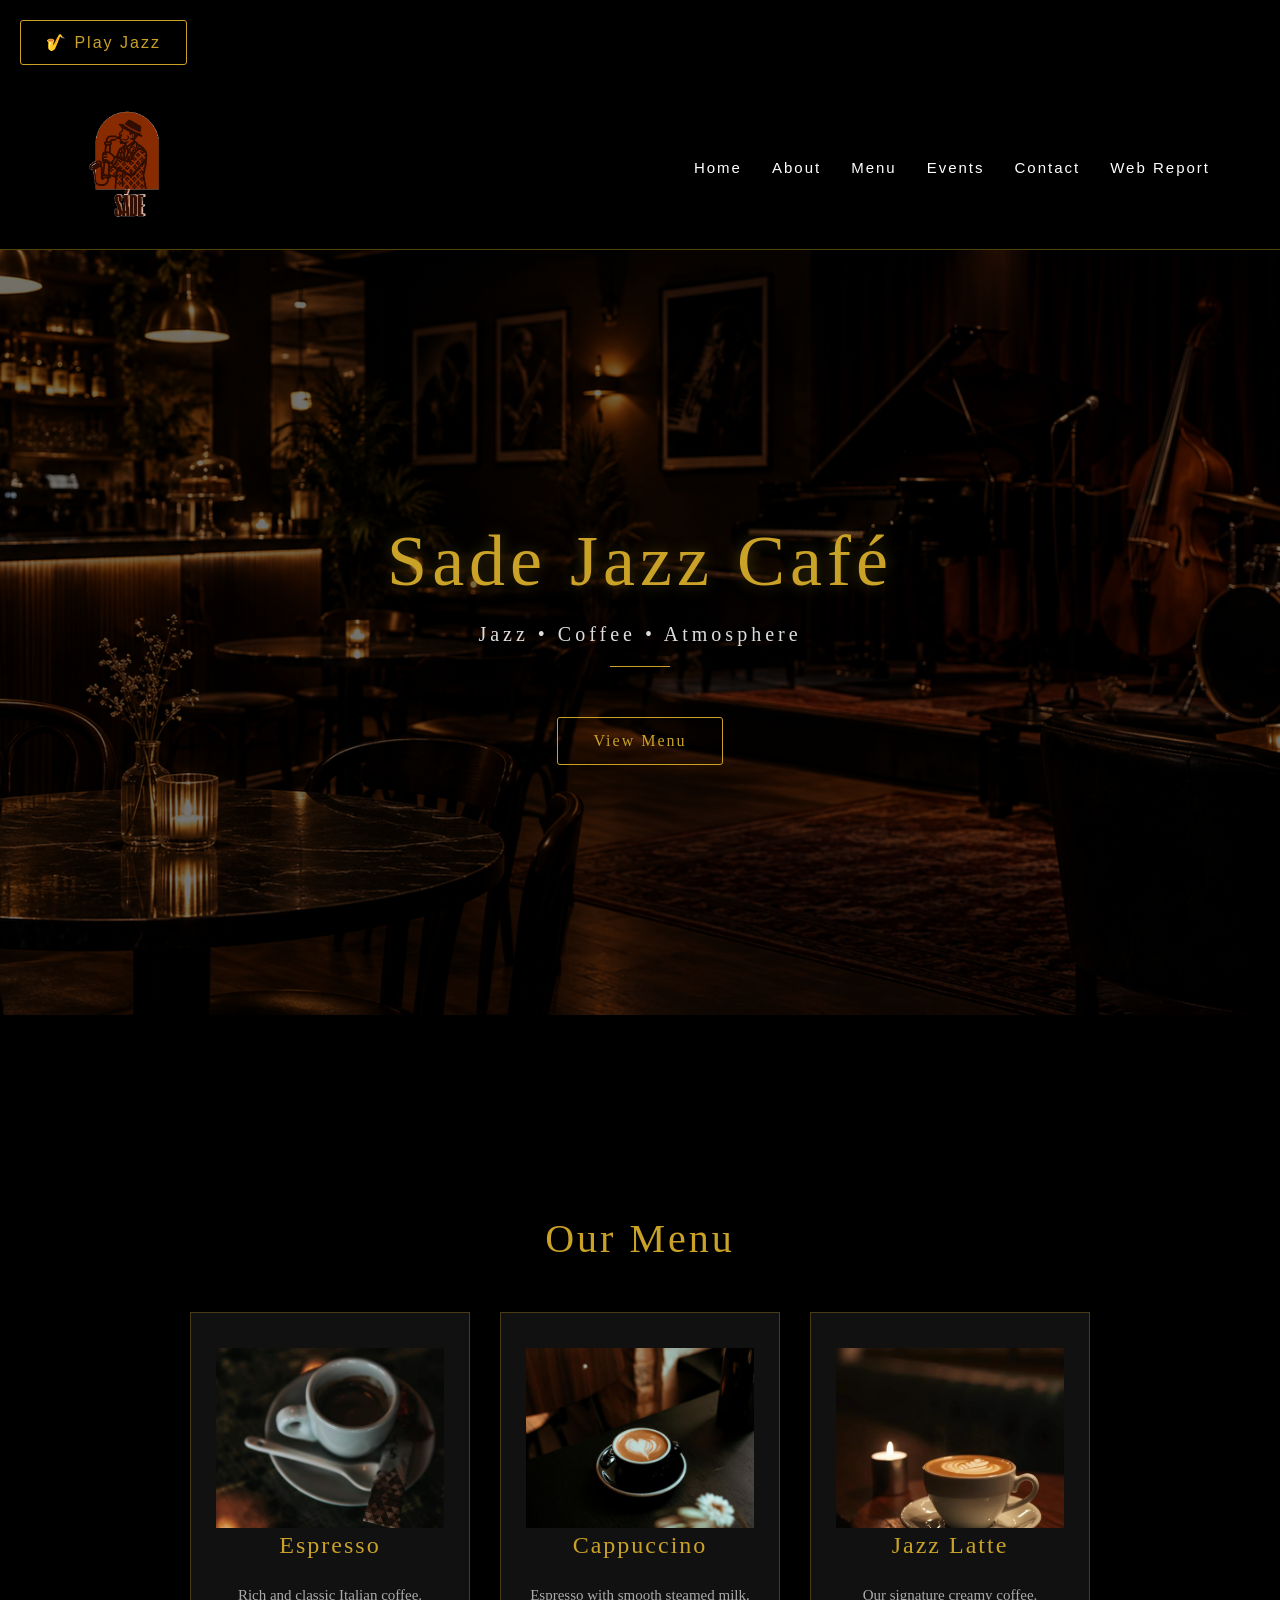
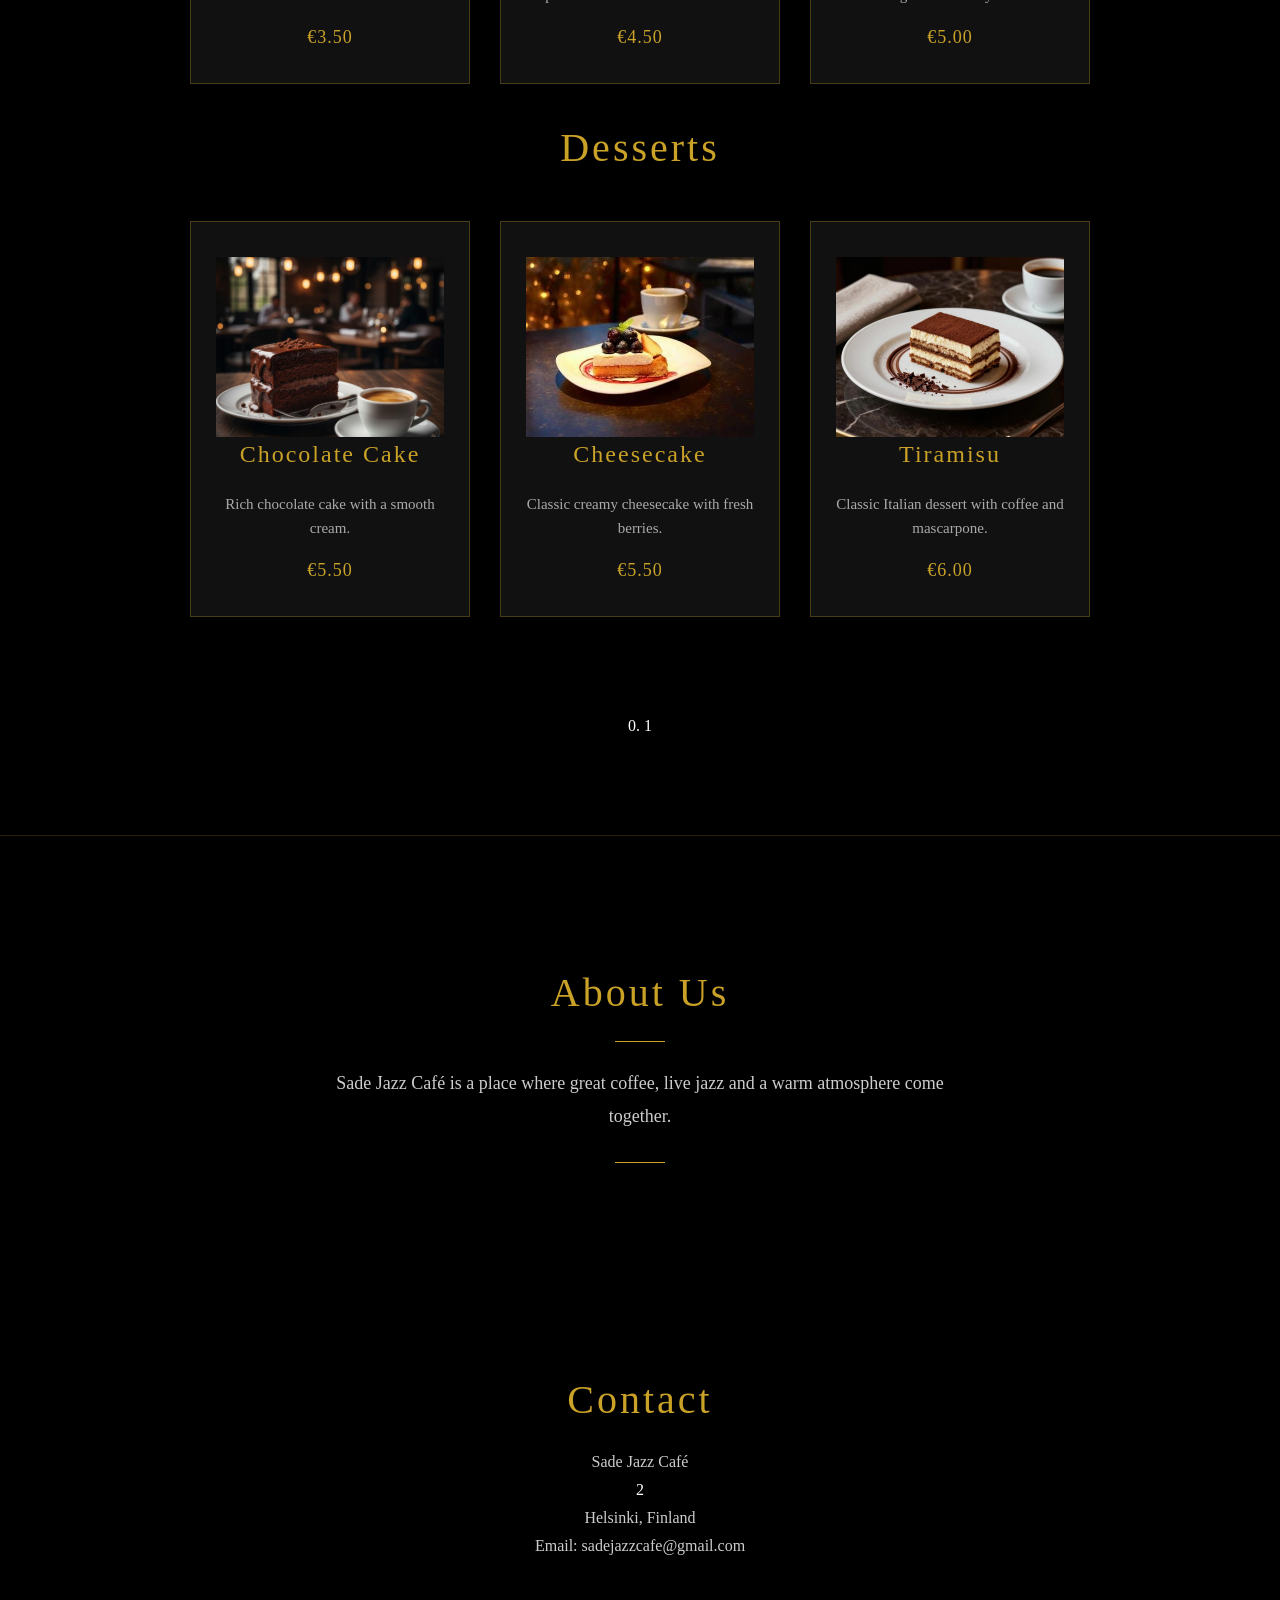
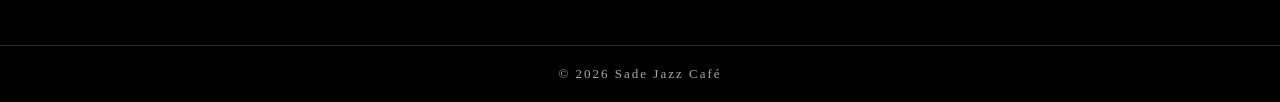
<file: index.html>
<!DOCTYPE html>
<html>

<head>
    <title>Sade Jazz Café</title>
    <link rel="stylesheet" href="style.css">
</head>

<body>

  <audio id="jazzMusic" loop>
    <source src="images/jazz-music.mp3" type="audio/mpeg">
  </audio>

  <button onclick="document.getElementById('jazzMusic').play()">
        🎷 Play Jazz
  </button>


<body>

    <header>

        <img src="images/logo.png" alt="Sade Jazz Café Logo">

        <nav>
          <a href="index.html">Home</a> <a href="about.html">About</a> <a href="menu.html">Menu</a> <a href="events.html">Events</a> <a href="contact.html">Contact</a> <a href="web-report.html">Web Report</a>
        </nav>

    </header>

    <section class="hero" id="home">

      <h1>Sade Jazz Café</h1>

      <p>Jazz • Coffee • Atmosphere</p>

      <a href="#menu" class="menu-button">View Menu</a>

      </section>

    <section class="menu" id="menu">

     <section class="menu" id="menu">

    <h2>Our Menu</h2>

    <div class="menu-items">

        <div class="menu-item">
            <img src="images/espresso.png" alt="Espresso">
            <h3>Espresso</h3>
            <p>Rich and classic Italian coffee.</p>
            <span>€3.50</span>
        </div>

        <div class="menu-item">
            <img src="images/cappuccino.png" alt="Cappuccino">
            <h3>Cappuccino</h3>
            <p>Espresso with smooth steamed milk.</p>
            <span>€4.50</span>
        </div>

        <div class="menu-item">
            <img src="images/jazz latte.png" alt="Jazz Latte">
            <h3>Jazz Latte</h3>
            <p>Our signature creamy coffee.</p>
            <span>€5.00</span>
        </div>

    </div>


    <h2 class="dessert-title">Desserts</h2>

    <div class="dessert-items">

        <div class="menu-item">
            <img src="images/chocolate-cake.png" alt="Chocolate Cake">
            <h3>Chocolate Cake</h3>
            <p>Rich chocolate cake with a smooth cream.</p>
            <span>€5.50</span>
        </div>

        <div class="menu-item">
            <img src="images/cheesecake.png" alt="Cheesecake">
            <h3>Cheesecake</h3>
            <p>Classic creamy cheesecake with fresh berries.</p>
            <span>€5.50</span>
        </div>

        <div class="menu-item">
            <img src="images/tiramisu.png" alt="Tiramisu">
            <h3>Tiramisu</h3>
            <p>Classic Italian dessert with coffee and mascarpone.</p>
            <span>€6.00</span>
        </div>

    </div>

</section>0.
1

    </section>

      <section class="about" id="about">

        <h2>About Us</h2>

        <div class="about-line"></div>

        <p>
          Sade Jazz Café is a place where great coffee,
        live jazz and a warm atmosphere come together.
        </p>

        </section>

        <section class="contact" id="contact">

          <h2>Contact</h2>

          <p>Sade Jazz Café</p>2
          <p>Helsinki, Finland</p>
          <p>Email: sadejazzcafe@gmail.com</p>

        </section>

<footer>
  <p>© 2026 Sade Jazz Café</p>
</footer>

</body>
    </nav>

</body>

</body>

</html>
</file>
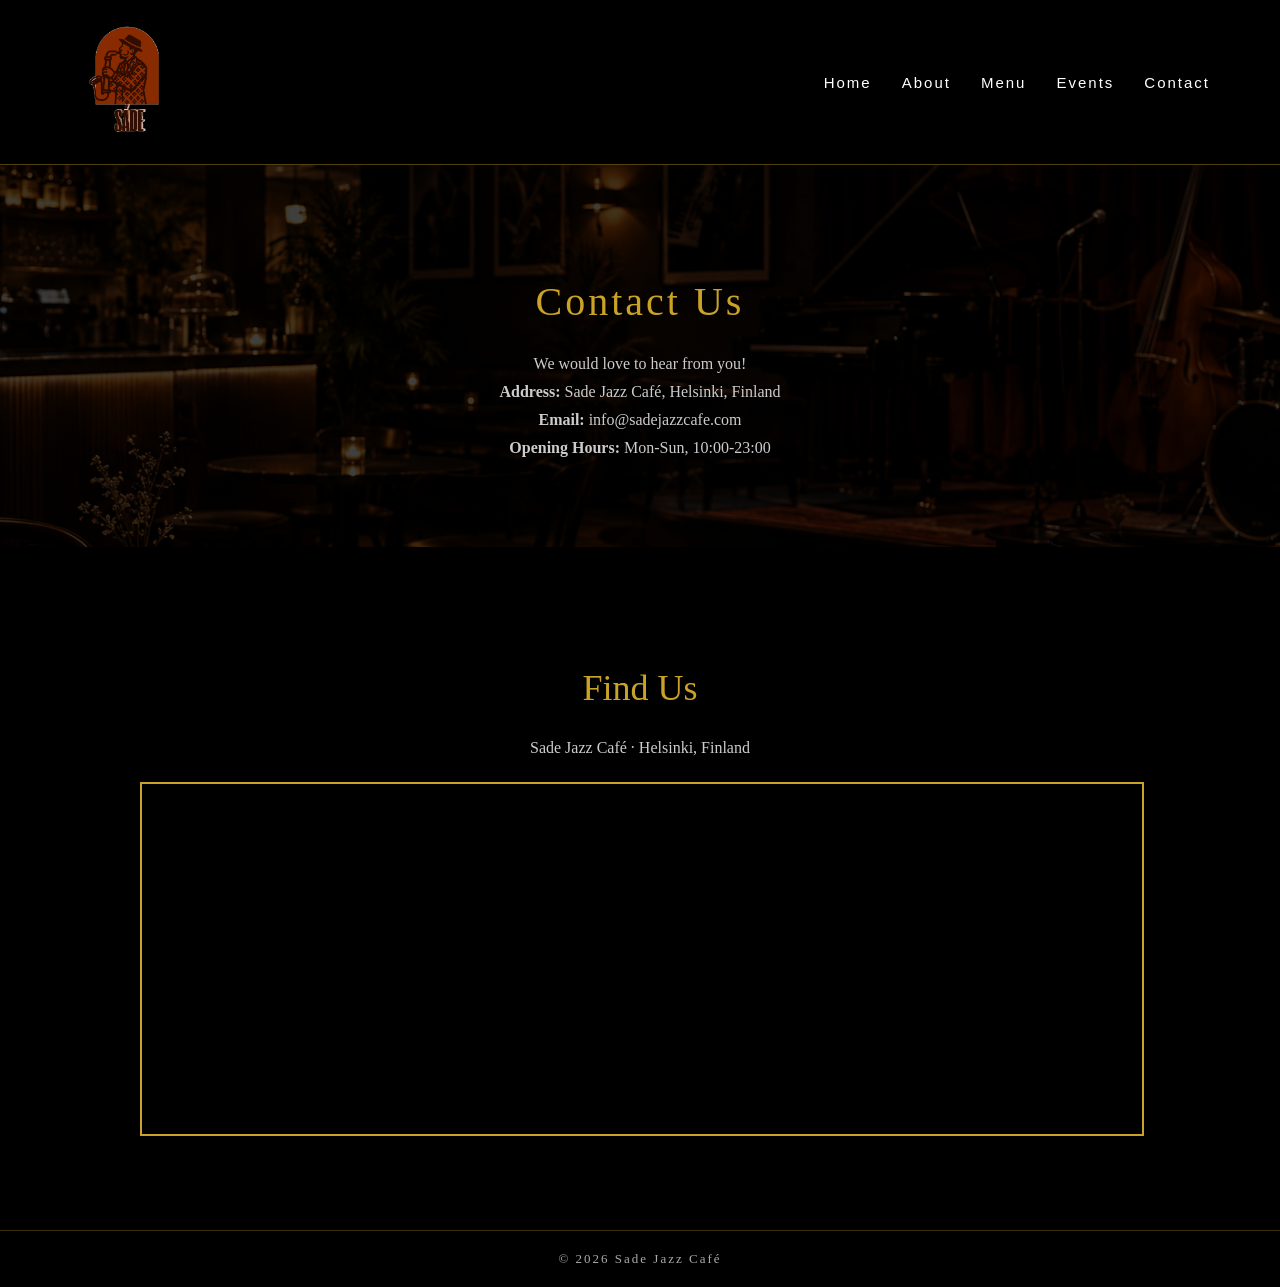
<file: contact.html>
<!DOCTYPE html>
<html lang="en"> <head> <meta charset="UTF-8"> <meta name="viewport" content="width=device-width, initial-scale=1.0"> <title>Contact - Sade Jazz Café </title> <link rel="stylesheet" href="style.css"> </head> <body>

  <header>
    <img src="images/logo.png" alt="Sade Jazz Café Logo">

    <nav>
      <a href="index.html">Home</a>
      <a href="about.html">About</a>
      <a href="menu.html">Menu</a>
      <a href="events.html">Events</a>
      <a href="contact.html">Contact</a>
    </nav>
  </header>

  <section class="contact">
    <h2>Contact Us</h2>

    <p>We would love to hear from you!</p>

    <div class="contact-info">
      <p><strong>Address:</strong> Sade Jazz Café, Helsinki, Finland</p>
      <p><strong>Email:</strong> info@sadejazzcafe.com</p>
      <p><strong>Opening Hours:</strong> Mon-Sun, 10:00-23:00</p>
    </div>
  </section>

  <section class="location">
    <h2>Find Us</h2>
    <p>Sade Jazz Café · Helsinki, Finland</p>

    <iframe
      src="https://www.google.com/maps?q=Helsinki,Finland&output=embed"
      width="100%"
      height="350"
      style="border:0;"
      allowfullscreen=""
      loading="lazy">
  </iframe>
  </section>

  <footer>
    <p>© 2026 Sade Jazz Café</p>
  </footer>

</body> </html>
</file>
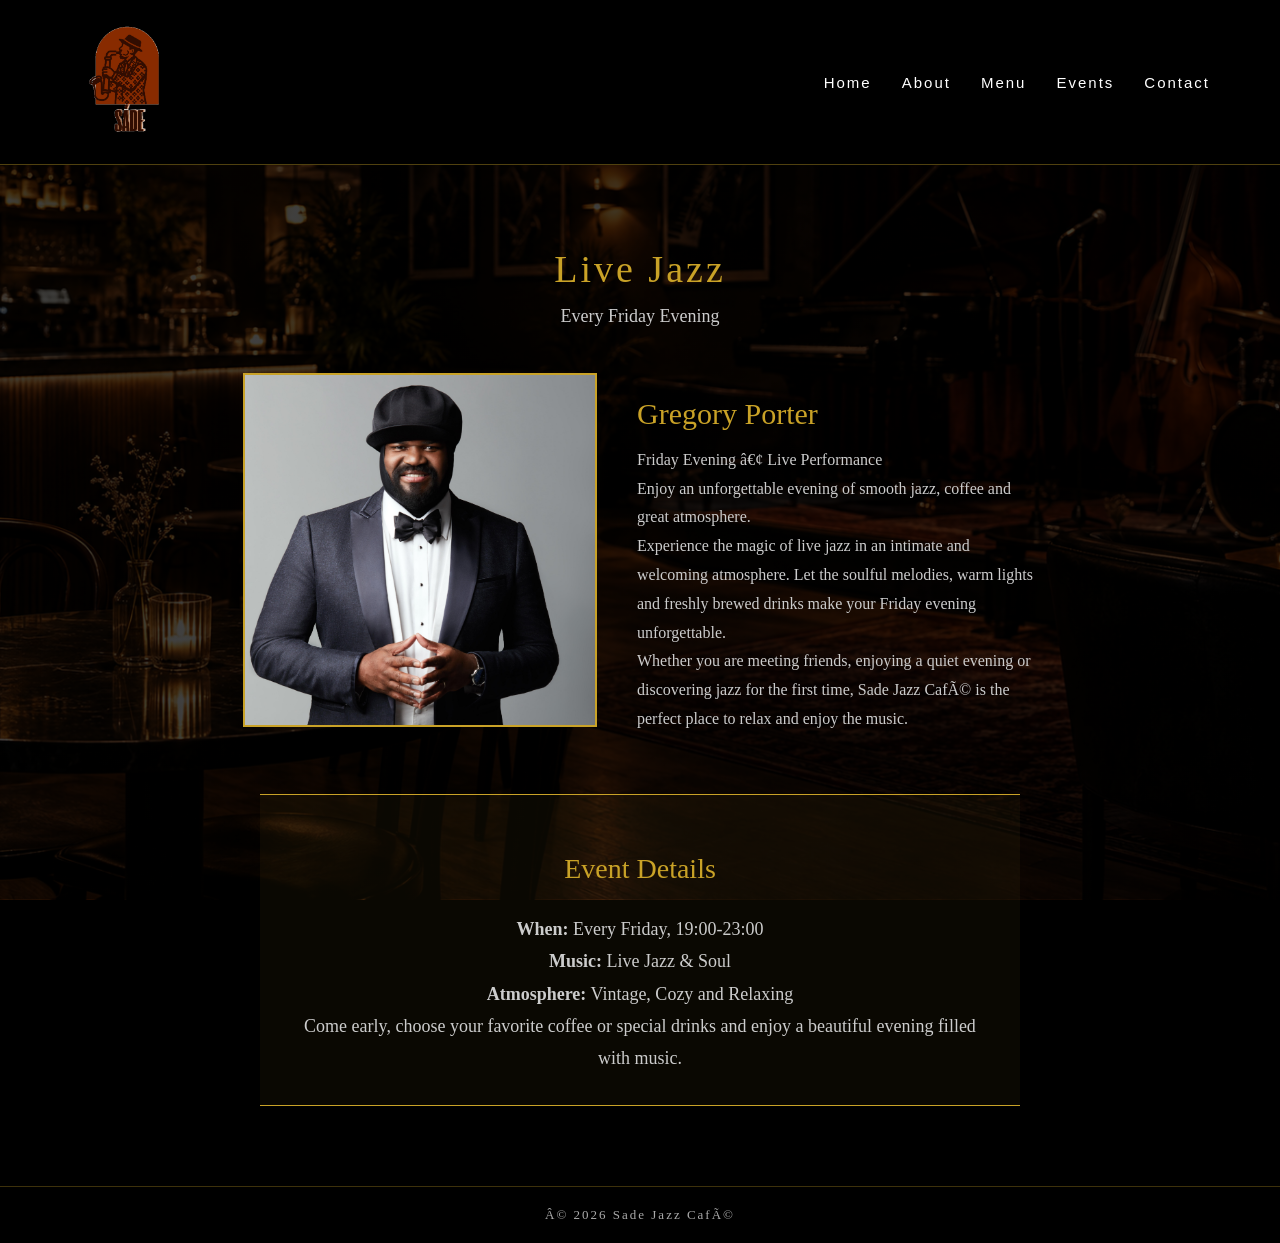
<file: events.html>
<!DOCTYPE html>
<html lang="en"> <head> <meta charset="UTF-8>
<meta name="viewport" content="width=device-width, initial-scale=1.0"> <title>Events - Sade Jazz Café</title> <link rel="stylesheet" href="style.css"> </head> <body>

  <header>
    <img src="images/logo.png" alt="Sade Jazz Café Logo">

    <nav>
      <a href="index.html">Home</a>
      <a href="about.html">About</a>
      <a href="menu.html">Menu</a>
      <a href="events.html">Events</a>
      <a href="contact.html">Contact</a>
    </nav>
  </header>

  <section class="events">
    <h2>Live Jazz</h2>

    <p>Every Friday Evening</p>

    <div class="artist">
      <img src="images/gregory porter.png" alt="Gregory Porter">

      <div class="artist-info">
        <h3>Gregory Porter</h3>
        <p>Friday Evening • Live Performance</p>
        <p>Enjoy an unforgettable evening of smooth jazz, coffee and great atmosphere.</p>

        <p>
          Experience the magic of live jazz in an intimate and welcoming atmosphere. Let the soulful melodies, warm lights and freshly brewed drinks make your Friday evening unforgettable.
        </p>

        <p>
          Whether you are meeting friends, enjoying a quiet evening or discovering jazz for the first time, Sade Jazz Café is the perfect place to relax and enjoy the music.
        </p>
      </div>
    </div>
    <div class="event-details">
    <h3>Event Details</h3>

    <p><strong>When:</strong> Every Friday, 19:00-23:00</p>
    <p><strong>Music:</strong> Live Jazz & Soul</p>
    <p><strong>Atmosphere:</strong> Vintage, Cozy and Relaxing</p>

    <p>
      Come early, choose your favorite coffee or special drinks and enjoy a beautiful evening filled with music.
    </p>
    </div>
  </section>

  <footer>
    <p>© 2026 Sade Jazz Café</p>
  </footer>

  </body> </html>
</file>
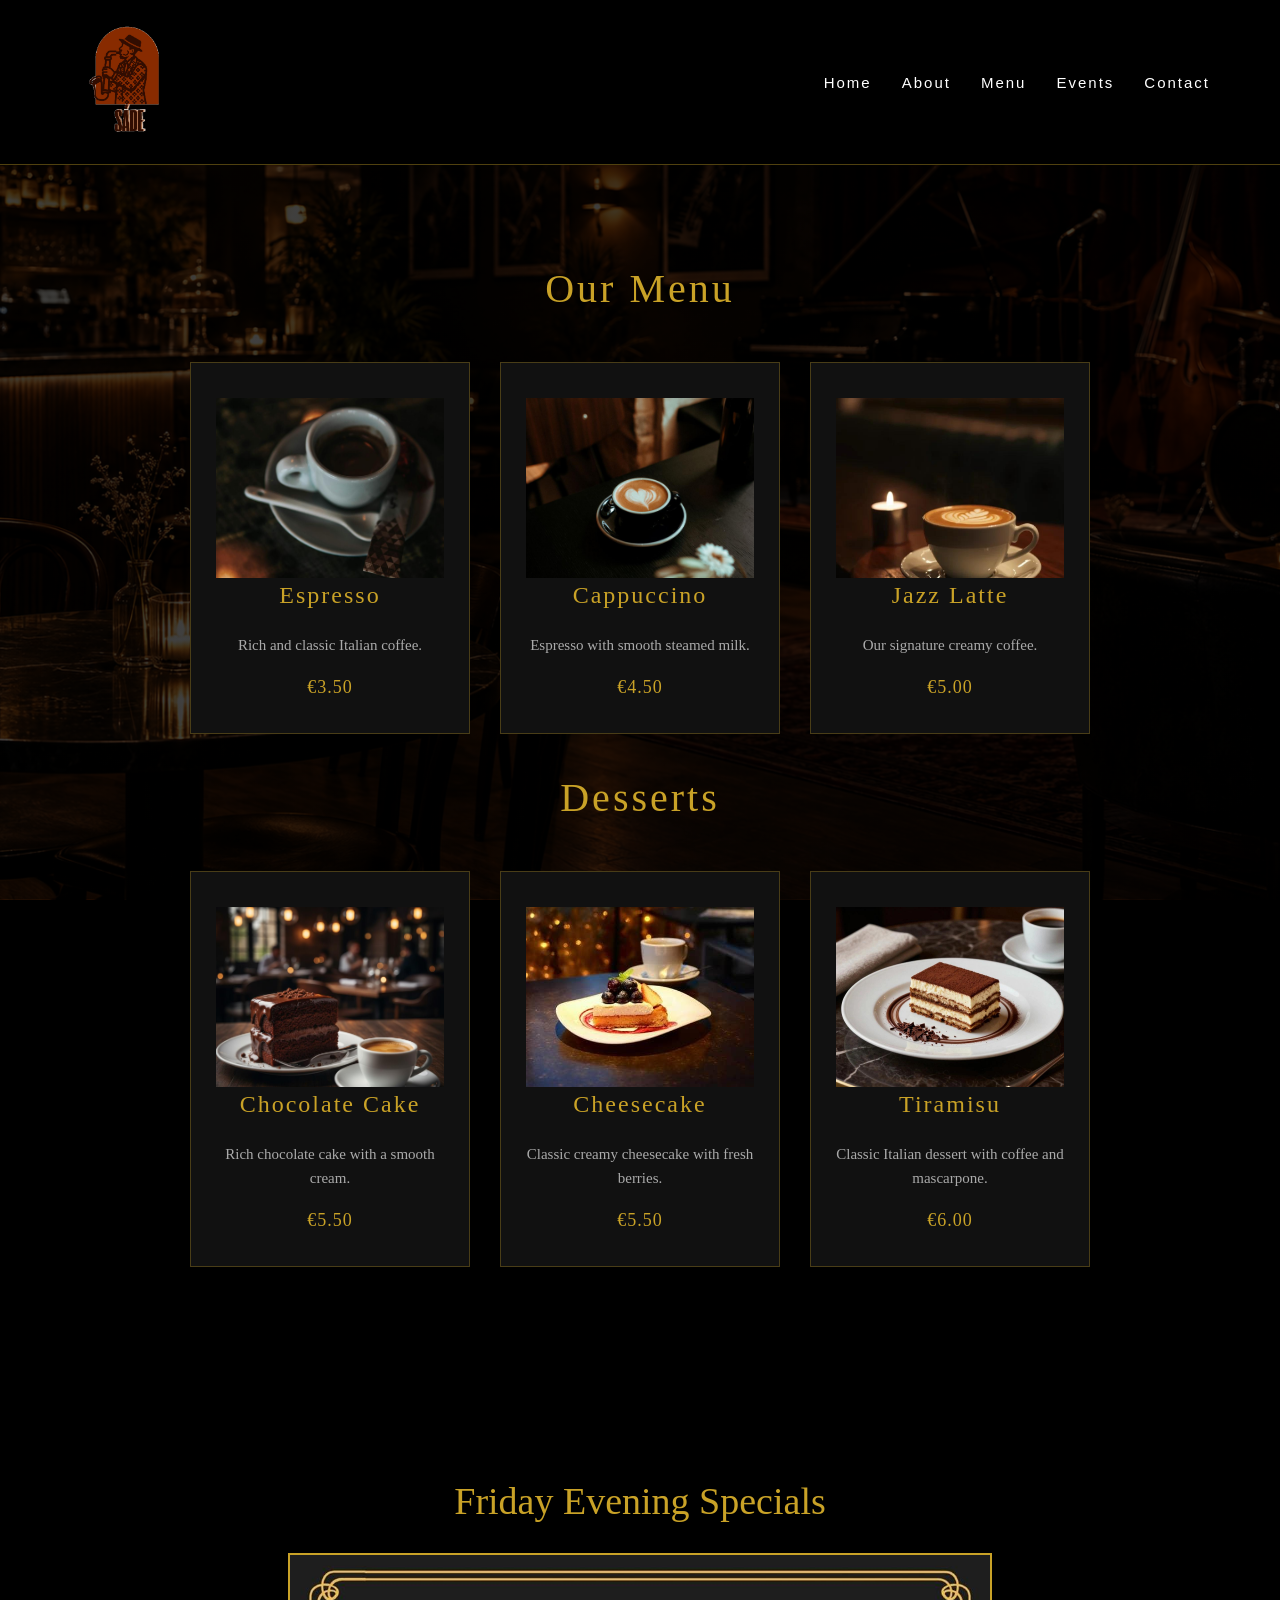
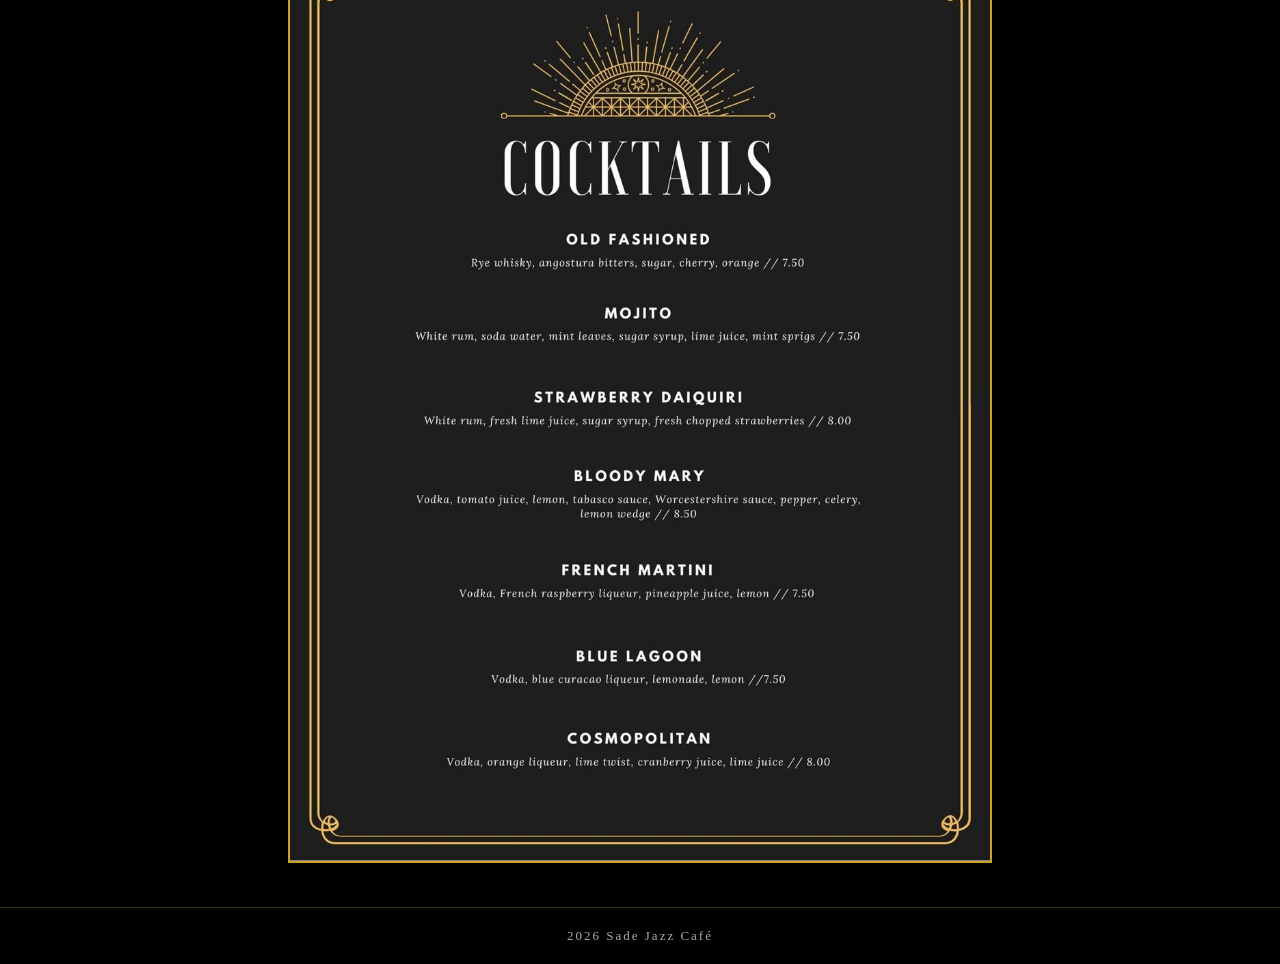
<file: menu.html>
<!DOCTYPE html>

<html lang="en"> <head> <meta charset="UTF-8"> <meta name="viewport" content="width=device-width, initial-scale=1.0"> <title>Menu - Sade Jazz Café</title> <link rel="stylesheet" href="style.css"> </head> <body>

  <header>
    <img src="images/logo.png" alt="Sade Jazz Café Logo">

    <nav>
      <a href="index.html">Home</a>
    <a href="about.html">About</a>
    <a href="menu.html">Menu</a>
    <a href="events.html">Events</a>
    <a href="contact.html">Contact</a>  
  </nav>
  </header>

  <section class="menu">
    <h2>Our Menu</h2>

    <div class="menu-items">

      <div class="menu-item">
        <img src="images/espresso.png" alt="Espresso">
        <h3>Espresso</h3>
        <p>Rich and classic Italian coffee.</p>
        <span>€3.50</span>
      </div>

      <div class="menu-item">
        <img src="images/cappuccino.png" alt="Cappuccino">
        <h3>Cappuccino</h3>
        <p>Espresso with smooth steamed milk.</p>
        <span>€4.50</span>
      </div>

      <div class="menu-item">
        <img src="images/jazz latte.png" alt="Jazz Latte">
        <h3>Jazz Latte</h3>
        <p>Our signature creamy coffee.</p>
        <span>€5.00</span>
      </div>

    </div>

    <h2 class="dessert-title">Desserts</h2>

    <div class="dessert-items">

      <div class="menu-item">
        <img src="images/chocolate-cake.png" alt="Chocolate Cake">
        <h3>Chocolate Cake</h3>
        <p>Rich chocolate cake with a smooth cream.</p>
        <span>€5.50</span>
      </div>

      <div class="menu-item">
        <img src="images/cheesecake.png" alt="Cheesecake">
        <h3>Cheesecake</h3>
        <p>Classic creamy cheesecake with fresh berries.</p>
        <span>€5.50</span>
      </div>

      <div class="menu-item">
      <img src="images/tiramisu.png" alt="Tiramisu">
      <h3>Tiramisu</h3>
      <p>Classic Italian dessert with coffee and mascarpone.</p>
      <span>€6.00</span>
    </div>

  </section>

  <section class="friday-specials">
    <h2>Friday Evening Specials</h2>

    <img src="images/cocktail-menu.png"
    alt="Vintage Cocktail Menu"
    class="cocktail-poster">
  </section>

  <footer>
    <p>2026 Sade Jazz Café</p>
  </footer>

  </body> </html>
</file>
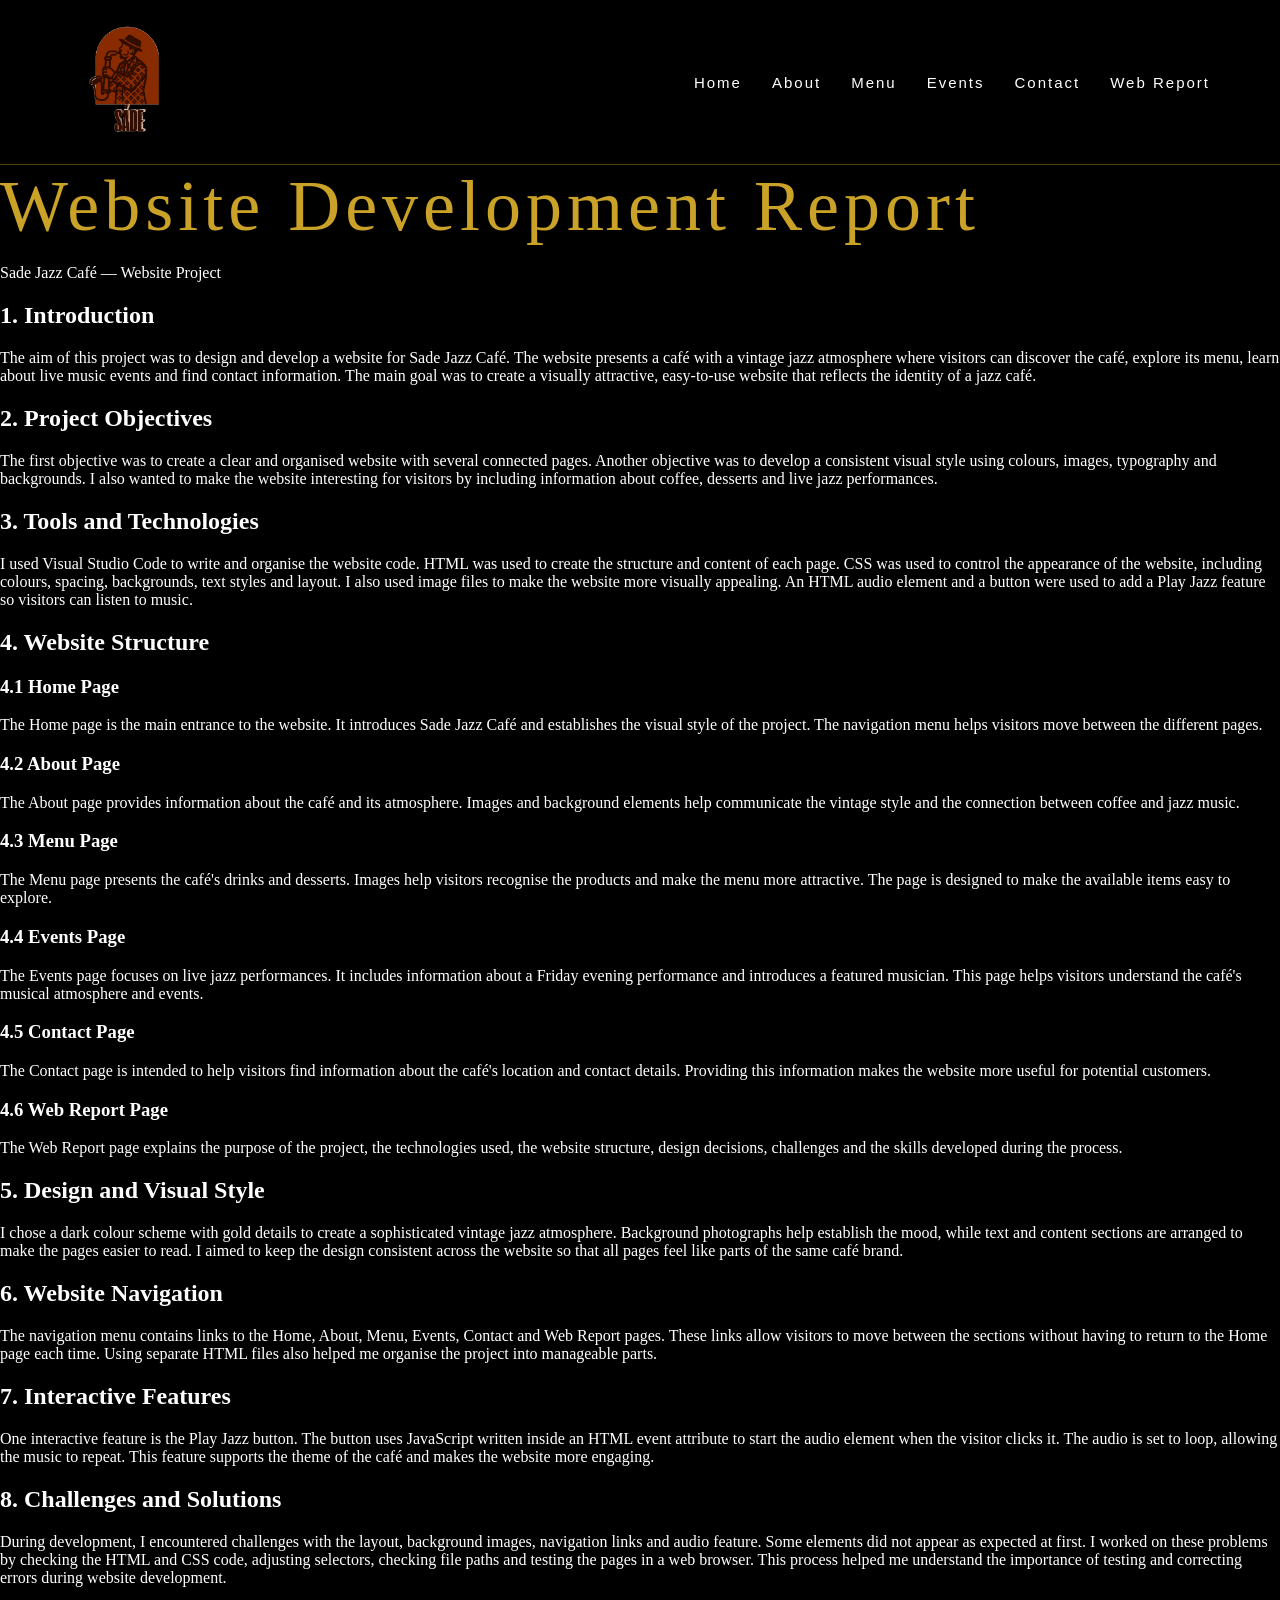
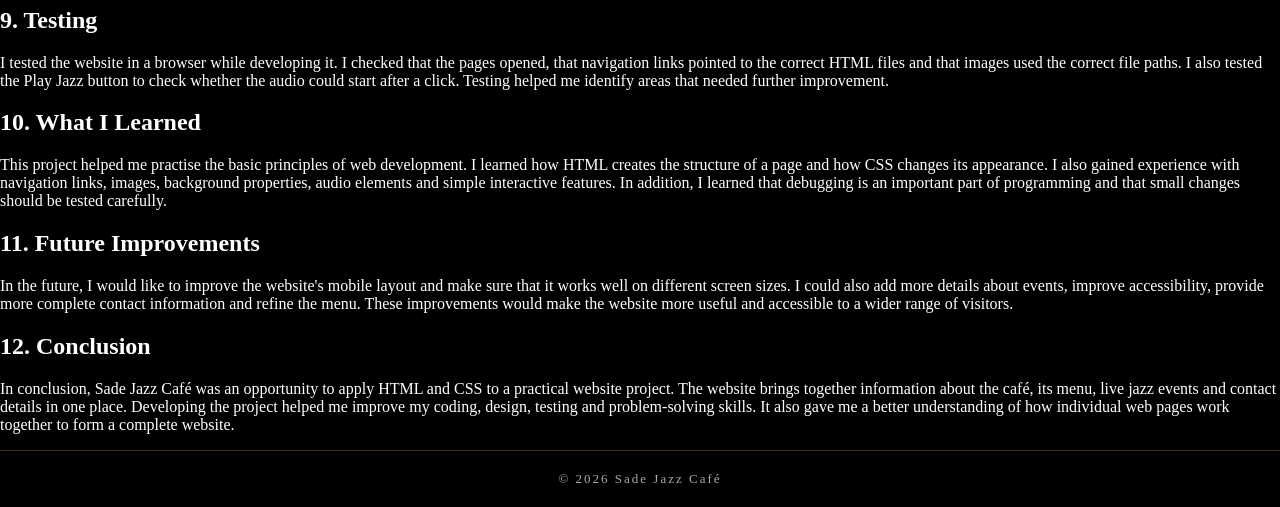
<file: web-report.html>
<!DOCTYPE html>

<html lang="en">
<head>
    <meta charset="UTF-8">
    <meta name="viewport" content="width=device-width, initial-scale=1.0">
    <title>Web Report - Sade Jazz Café</title>
    <link rel="stylesheet" href="style.css">
</head>
<body>


<header>
    <img src="images/logo.png" alt="Sade Jazz Café Logo">

    <nav>
        <a href="index.html">Home</a>
        <a href="about.html">About</a>
        <a href="menu.html">Menu</a>
        <a href="events.html">Events</a>
        <a href="contact.html">Contact</a>
        <a href="web-report.html">Web Report</a>
    </nav>
</header>

<section class="web-report">
    <h1>Website Development Report</h1>
    <p class="report-intro">Sade Jazz Café — Website Project</p>

<h2>1. Introduction</h2>
<p>
    The aim of this project was to design and develop a website for
    Sade Jazz Café. The website presents a café with a vintage jazz
    atmosphere where visitors can discover the café, explore its menu,
    learn about live music events and find contact information.
    The main goal was to create a visually attractive, easy-to-use
    website that reflects the identity of a jazz café.
</p>

<h2>2. Project Objectives</h2>
<p>
    The first objective was to create a clear and organised website
    with several connected pages. Another objective was to develop
    a consistent visual style using colours, images, typography and
    backgrounds. I also wanted to make the website interesting for
    visitors by including information about coffee, desserts and
    live jazz performances.
</p>

<h2>3. Tools and Technologies</h2>
<p>
    I used Visual Studio Code to write and organise the website code.
    HTML was used to create the structure and content of each page.
    CSS was used to control the appearance of the website, including
    colours, spacing, backgrounds, text styles and layout.
    I also used image files to make the website more visually appealing.
    An HTML audio element and a button were used to add a Play Jazz
    feature so visitors can listen to music.
</p>

<h2>4. Website Structure</h2>

<h3>4.1 Home Page</h3>
<p>
    The Home page is the main entrance to the website. It introduces
    Sade Jazz Café and establishes the visual style of the project.
    The navigation menu helps visitors move between the different pages.
</p>

<h3>4.2 About Page</h3>
<p>
    The About page provides information about the café and its
    atmosphere. Images and background elements help communicate
    the vintage style and the connection between coffee and jazz music.
</p>

<h3>4.3 Menu Page</h3>
<p>
    The Menu page presents the café's drinks and desserts. Images
    help visitors recognise the products and make the menu more
    attractive. The page is designed to make the available items
    easy to explore.
</p>

<h3>4.4 Events Page</h3>
<p>
    The Events page focuses on live jazz performances. It includes
    information about a Friday evening performance and introduces
    a featured musician. This page helps visitors understand the
    café's musical atmosphere and events.
</p>

<h3>4.5 Contact Page</h3>
<p>
    The Contact page is intended to help visitors find information
    about the café's location and contact details. Providing this
    information makes the website more useful for potential customers.
</p>

<h3>4.6 Web Report Page</h3>
<p>
    The Web Report page explains the purpose of the project, the
    technologies used, the website structure, design decisions,
    challenges and the skills developed during the process.
</p>

<h2>5. Design and Visual Style</h2>
<p>
    I chose a dark colour scheme with gold details to create a
    sophisticated vintage jazz atmosphere. Background photographs
    help establish the mood, while text and content sections are
    arranged to make the pages easier to read.
    I aimed to keep the design consistent across the website so
    that all pages feel like parts of the same café brand.
</p>

<h2>6. Website Navigation</h2>
<p>
    The navigation menu contains links to the Home, About, Menu,
    Events, Contact and Web Report pages. These links allow visitors
    to move between the sections without having to return to the
    Home page each time. Using separate HTML files also helped me
    organise the project into manageable parts.
</p>

<h2>7. Interactive Features</h2>
<p>
    One interactive feature is the Play Jazz button. The button uses
    JavaScript written inside an HTML event attribute to start the
    audio element when the visitor clicks it. The audio is set to
    loop, allowing the music to repeat. This feature supports the
    theme of the café and makes the website more engaging.
</p>

<h2>8. Challenges and Solutions</h2>
<p>
    During development, I encountered challenges with the layout,
    background images, navigation links and audio feature. Some
    elements did not appear as expected at first. I worked on these
    problems by checking the HTML and CSS code, adjusting selectors,
    checking file paths and testing the pages in a web browser.
    This process helped me understand the importance of testing
    and correcting errors during website development.
</p>

<h2>9. Testing</h2>
<p>
    I tested the website in a browser while developing it. I checked
    that the pages opened, that navigation links pointed to the
    correct HTML files and that images used the correct file paths.
    I also tested the Play Jazz button to check whether the audio
    could start after a click. Testing helped me identify areas
    that needed further improvement.
</p>

<h2>10. What I Learned</h2>
<p>
    This project helped me practise the basic principles of web
    development. I learned how HTML creates the structure of a page
    and how CSS changes its appearance. I also gained experience
    with navigation links, images, background properties, audio
    elements and simple interactive features. In addition, I learned
    that debugging is an important part of programming and that
    small changes should be tested carefully.
</p>

<h2>11. Future Improvements</h2>
<p>
    In the future, I would like to improve the website's mobile
    layout and make sure that it works well on different screen sizes.
    I could also add more details about events, improve accessibility,
    provide more complete contact information and refine the menu.
    These improvements would make the website more useful and
    accessible to a wider range of visitors.
</p>

<h2>12. Conclusion</h2>
<p>
    In conclusion, Sade Jazz Café was an opportunity to apply HTML
    and CSS to a practical website project. The website brings
    together information about the café, its menu, live jazz events
    and contact details in one place. Developing the project helped
    me improve my coding, design, testing and problem-solving skills.
    It also gave me a better understanding of how individual web
    pages work together to form a complete website.
</p>


</section>


<footer>
    <p>© 2026 Sade Jazz Café</p>
</footer>


</body>
</html>
</file>
<file: style.css>
body {
  margin: 0;
    background-color: black;
    color: white;
    font-family: Georgia, serif;

    }

h1 {
    font-family: Georgia, serif;
    font-size: 72px;
    letter-spacing: 5px;
    margin: 0;
    font-weight: normal;
    color: #c9a227;
}

header {
  display: flex;
  justify-content: space-between;
  align-items: center;
  padding: 15px 70px;
  border-bottom: 1px solid rgba(201, 162, 39, 0.4);
}
  
header img {
    width: 120px;
    height: auto;
    display: block;
}

nav {
    display: flex;
    gap: 30px;
}
nav a {
  color: white;
  text-decoration:none;
  font-size: 15px;
  letter-spacing: 2px;
  transition: 0.3s;
  font-family: Arial, sans-serif;
}

nav a:hover {
  color: #c9a227;
  letter-spacing: 3px;
}

.hero {
    height: 85vh;

    display: flex;
    flex-direction: column;
    justify-content: center;
    align-items: center;

    text-align: center;

    background:
        linear-gradient(rgba(0, 0, 0, 0.55), rgba(0, 0, 0, 0.55)),
        url("images/jazz-background.jpg");

    background-size: cover;
    background-position: center center;
}

.hero p {
  font-size: 20px;
  letter-spacing: 4px;
  margin-top: 20px;
}

.menu-button {
  margin-top: 30px;
  padding: 14px 35px;

  border: 1px solid #c9a227;
  border-radius: 3px;

  color: #c9a227;

  text-decoration: none;
  font-size: 16px;
  letter-spacing: 2px;

  transition: all 0.3s ease;
}

.menu-button:hover {
  background-color: #c9a227;
  color: black;
}

footer {
  text-align: center;
  padding: 20px;
  border-top: 1px solid rgba(201,162,39,0.3);
  color: #aaa;
  font-size: 13px;
  letter-spacing: 2px;
}

.hero h1,
.hero p {
  text-shadow: 2px 2px 8px black;
}

.hero p::after {
  content: "";
  display: block;
  width: 60px;
  height: 1px;
  background-color: #c9a227;
  margin: 20px auto 0;
}

@media (max-width: 768px) {

  header {
    padding: 15px 25px;
  }
  
  .hero h1 {
    font-size: 45px;
  }

  nav {
    gap: 12px;
    flex-wrap: wrap;
    justify-content: flex-end;
  }

  header img {
    width: 90px;
  }

}

  .hero {
    padding: 0 20px;
    box-sizing: border-box;
  }

  .menu-items {
    flex-direction: column;
    align-items: center;
  }

  .menu-item {
    width: 100%;
    max-width: 350px;
  }

  .hero h1 {
    text-shadow: 0 0 15px rgba(201, 162, 39, 0.35);
  }
  nav a {
    position: relative;
  }

  nav a::after {
    content: "";
    position: absolute;
    left: 0;
    bottom: -8px;
    width: 0;
    height: 1px;
    background-color: #c9a227;
    transition: 0.3s;
  }

  nav a:hover::after {
    width: 100%;
  }

  .menu-button:hover {
    box-shadow: 0 0 15px rgba(201, 162, 39, 0.4);
  }

  .hero {
    padding-top: 20px;
  }

  footer p {
    margin: 0;
  }

  .hero p {
    color: #ddd;
  }

  .menu-button:active {
    transform: scale(0.97);
  }

  .about {
    padding: 100px 20px;
    text-align: center;
    background-color: #111;
    border-top: 1px solid rgba(201, 162, 39, 0.2);
  }

  .about {
    box-sizing: border-box;
    min-height: 400px;
    display: flex;
    flex-direction: column;
    justify-content: center;
    align-items: center;
  }

  .about h2 {
    font-size: 40px;
    font-family: Georgia, serif;
    font-weight: normal;
    color: #c9a227;
    letter-spacing: 3px;
    margin-bottom: 25px;
  }

  .about p {
    max-width: 650px;
    margin: 0 auto;
    font-size: 18px;
    line-height: 1.8;
    color: #ccc;
  }

  .about p::after {
    content: "";
    display: block;
    width: 50px;
    height: 1px;
    background-color: #c9a227;
    margin: 30px auto 0;
}

.about-line {
  width: 50px;
  height: 1px;
  background-color: #c9a227;
  margin-bottom: 25px;
}

.menu {
  padding: 100px 20px;
  text-align: center;
  background-color: #0b0b0b;
}

.menu h2 {
  font-size: 40px;
  font-family: Georgia, serif;
  font-weight: normal;
  color: #c9a227;
  letter-spacing: 3px;
  margin: 0 0 50px;
}

.menu-items {
  display: flex;
  flex-direction: row;
  justify-content: center;
  gap: 30px;
  margin-bottom: 40px;
}

.menu-item {
  width: 280px;
  padding: 35px 25px;
  border: 1px solid rgba(201,162,39,0.3);
  background-color: #111;
  box-sizing: border-box;
}

.menu-item h3 {
  font-size: 24px;
  font-family: Georgia, serif;
  font-weight: normal;
  color: #c9a227;
  letter-spacing: 2px;
  margin-top: 0;
}

.menu-item p {
  color: #aaa;
  font-size: 15px;
  line-height: 1.6;
  margin: 15px 0;
}

.menu-item span {
  display: block;
  margin-top: 20px;
  color: #c9a227;
  font-size: 18px;
  letter-spacing: 1px;
}

.menu-item {
  transition: 0.3s ease;
}

.menu-item:hover {
  transform: translateY(-8px);
  border-color: #c9a227;
  box-shadow: 0 10px 30px rgba(201, 162, 39, 0.15);
}

.events {
  padding: 80px 20px;
  text-align: center;
  background-color: #111;
}

.events h2 {
  font-size: 40px;
  color: #c9a227;
  font-family: Georgia, serif;
  font-weight: normal;
  letter-spacing: 3px;
  margin-bottom: 20px;
}

.events p {
  color: #ccc;
  font-size: 18px;
  margin: 0;
}

footer {
  text-align: center;
  padding: 20px;
  border-top: 1px solid rgba (201, 162, 39, 0.3);
  color: #aaa;
  font-size: 13px;
  letter-spacing: 2px;
}

footer p {
  margin: 0;
}

.menu-item img {
  width: 100%;
  height: 180px;
  object-fit: cover;
}

.menu-item h3 {
  color: #c9a227;
}

.artist {
    display: flex;
    align-items: center;
    justify-content: center;
    gap: 50px;
    max-width: 900px;
    margin: 0 auto;
}

.artist img {
    width: 300px;
    height: 350px;
    object-fit: cover;
}

.artist-info {
    text-align: left;
    max-width: 400px;
}

.artist-info h3 {
    color: #c9a227;
    font-family: Georgia, serif;
    font-size: 32px;
    font-weight: normal;
    margin-bottom: 15px;
}

.artist-info p {
    color: #ccc;
    font-size: 16px;
    line-height: 1.6;
}

.events {
    padding: 80px 20px;
    text-align: center;
    background:
    linear-gradient(rgba(0, 0, 0, 0.75), rgba(0, 0, 0, 0.75)), url("images/jazz-background.jpg");

    background-size: cover;
    background-position: center;
    background-attachment: fixed;
}

.events h2 {
    font-size: 40px;
    color: #c9a227;
    font-family: Georgia, serif;
    font-weight: normal;
    letter-spacing: 3px;
    margin-bottom: 40px;
}

.artist {
    display: flex;
    align-items: center;
    justify-content: center;
    gap: 50px;
    max-width: 900px;
    margin: 0 auto;
}

.artist img {
    width: 300px;
    height: 350px;
    object-fit: cover;
}

.artist-info {
    text-align: left;
    max-width: 400px;
}

.artist-info h3 {
    color: #c9a227;
    font-family: Georgia, serif;
    font-size: 32px;
    font-weight: normal;
}

.artist-info p {
    color: #ccc;
    font-size: 16px;
    line-height: 1.6;
}

.contact {
  padding: 80px 20px;
  text-align: center;
  
  background:
  linear-gradient(rgba(0, 0, 0, 0.75), rgba(0, 0, 0, 0.75)),
  url("images/jazz-background.jpg");

  background-size: cover;
  background-position: center;
  background-attachment: fixed;

}

.contact h2 {
  font-size: 40px;
  color: #c9a227;
  font-family: Georgia, serif;
  font-weight: normal;
  letter-spacing: 3px;
  margin-bottom: 30px;
}

.contact p {
  color: #ccc;
  font-size: 16px;
  margin: 10px 0;
}

button {
  margin: 20px;
  padding: 12px 25px;
  background-color: transparent;
  color: #c9a227;
  border: 1px solid #c9a227;
  border-radius: 3px;
  font-size: 16px;
  letter-spacing: 2px;
  cursor: pointer;
}

button:hover {
  background-color: #c9a227;
  color: black;
}

.dessert-title {
  margin-top: 50px;
  margin-bottom: 25px;
  font-size: 30px;
  color: #c9a227;
  font-family: Georgia, serif;
  font-weight: normal;
  letter-spacing: 2px;
}

.dessert-items {
  display: flex;
  flex-direction: row;
  justify-content: center;
  gap: 30px;
}

.about-content {
  display: flex;
  align-items: center;
  justify-content: center;
  gap: 40px;
  max-width: 1000px;
  margin: 40px auto;
  }

  .about-content img {
    width: 420px;
    height: 320px;
    object-fit: cover;
    filter: grayscale(100%);
    border: 2px solid #c9a227;
  }

  .about-text {
    max-width: 450px;
    text-align: left;
  }

  .about-text h3,
  .about-video h3 {
    color: #c9a227;
    font-family: Georgia, serif;
    font-size: 28px;
    font-weight: normal;
  }

  .about-text p {
    color: #ccc;
    font-size: 16px;
    line-height: 1.8;
  }

  .about-gallery {
    display: flex;
    justify-content: center;
    gap: 25px;
    margin: 40px auto;
    max-width: 900px;
  }

  .about-gallery img {
    width: 45%;
    height: 250px;
    object-fit: cover;
    filter: grayscale(100%);
    border: 2px solid #c9a227;
  }

  .about-video {
    max-width: 700px;
    margin: 50px auto;
  }

  .about-video video {
    width: 100%;
    border: 2px solid #c9a227;
  }

  @media (max-width: 768px) {
    .about-content
    .about-gallery {
      flex-direction: column;
      align-items: center;
    }

    .about-content img,
    .about-gallery img {
      width: 100%;
      max-width: 420px;
    }

  }

  .friday-specials {
    text-align: center;
    padding: 40px 20px;
    margin-top: 40px;
  }

  .friday-specials h2 {
    color: #c9a227;
    font-family: Georgia, serif;
    font-size: 38px;
    font-weight: normal;
    margin-bottom: 30px;
  }

  .cocktail-poster {
    width: 80%;
    max-width: 700px;
    height: auto;
    border: 2px solid #c9a227;
  }

/* Events Page */

.events {
    text-align: center;
    padding: 50px 20px;
}

.events h2 {
    color: #c9a227;
    font-family: Georgia, serif;
    font-size: 38px;
    font-weight: normal;
    margin-bottom: 15px;
}

.events > p {
    color: #ccc;
    font-size: 18px;
    margin-bottom: 40px;
}

.artist {
    display: flex;
    align-items: center;
    justify-content: center;
    gap: 40px;
    max-width: 900px;
    margin: 0 auto;
    text-align: left;
}

.artist img {
    width: 350px;
    height: 350px;
    object-fit: cover;
    border: 2px solid #c9a227;
}

.artist-info {
    max-width: 400px;
}

.artist-info h3 {
    color: #c9a227;
    font-family: Georgia, serif;
    font-size: 30px;
    font-weight: normal;
}

.artist-info p {
    color: #ccc;
    font-size: 16px;
    line-height: 1.8;
}

@media (max-width: 768px) {
    .artist {
        flex-direction: column;
        text-align: center;
    }

    .artist img {
        width: 100%;
        max-width: 350px;
        height: auto;
    }
  }

  .event-details {
    max-width: 700px;
    margin: 60px auto 30px;
    padding: 30px;
    border-top: 1px solid #c9a227;
    border-bottom: 1px solid #c9a227;
    text-align: center;
    background: rgba(201, 162, 39, 0.05);
  }

  .event-details h3 {
    color: #c9a227;
    font-family: Georgia, serif;
    font-size: 28px;
    font-weight: normal;
  }

  .event-details p {
    color: #ccc;
    line-height: 1.8;
  }

  .location {
    max-width: 1000px;
    margin: 60px auto;
    padding: 30px 20px;
    text-align: center;
  }

  .location h2 {
    color: #c9a227;
    font-family: Georgia, serif;
    font-size: 36px;
    font-weight: normal;
  }

  .location p {
    color: #ccc;
    margin-bottom: 25px;
  }

  .location iframe {
    border: 2px solid #c9a227 !important;
  }

/* Same background for About and Menu */

.about,
.menu {
    background:
        linear-gradient(rgba(0, 0, 0, 0.75), rgba(0, 0, 0, 0.75)),
        url("images/jazz-background.jpg");

    background-size: cover;
    background-position: center;
    background-attachment: fixed;
}
</file>
